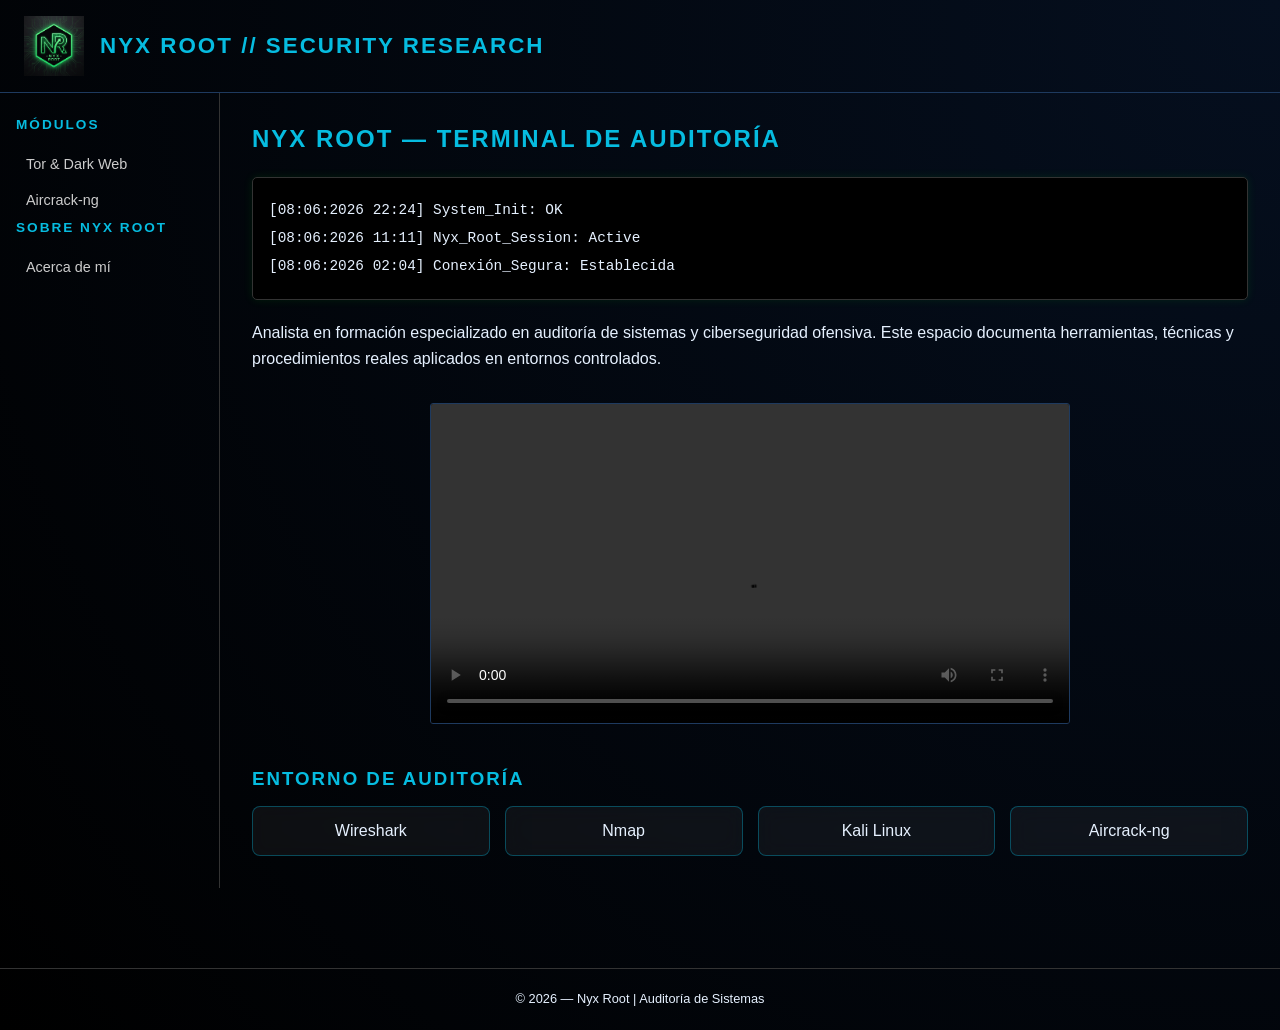
<file: index.html>
<!DOCTYPE html>
<html lang="es">
    <head>
        <meta charset="UTF-8">
        <meta name="viewport" content="width=device-width, initial-scale=1.0">
        <title>Nyx Root // Security Research</title>
        <link rel="stylesheet" href="style.css">
        <link rel="icon" href="favicon.ico" type="image/x-icon">
    </head>
    <body>

        <header>
            <div class="header-inner">
                <img src="Icono Nyx Root.png" alt="Logo Nyx Root" class="logo">
                <h1>Nyx Root // Security Research</h1>
            </div>
        </header>

        <div class="contenedor-principal">

            <nav class="sidebar">
                <h3>Módulos</h3>
                <ul>
                    <li><a href="tor-darkweb.html">Tor &amp; Dark Web</a></li>
                    <li><a href="aircrack.html">Aircrack-ng</a></li>
                </ul>
                 
                <h3>Sobre Nyx Root</h3>
                <ul>
                     <li><a href="about.html">Acerca de mí</a></li>
                </ul>
            </nav>

            <main class="contenido">
                <h2>Nyx Root — Terminal de Auditoría</h2>

                <div class="log-caja">
                    <p class="entrada-log">[08:06:2026 22:24] System_Init: OK</p>
                    <p class="entrada-log">[08:06:2026 11:11] Nyx_Root_Session: Active</p>
                    <p class="entrada-log">[08:06:2026 02:04] Conexión_Segura: Establecida</p>
                </div>

                <p>Analista en formación especializado en auditoría de sistemas y ciberseguridad ofensiva. Este espacio documenta herramientas, técnicas y procedimientos reales aplicados en entornos controlados.</p>

                <div class="video-cyber">
                    <video width="100%" controls poster="">
                        <source src="Cyber.mp4" type="video/mp4">
                        Tu navegador no soporta el formato de vídeo.
                    </video>
                </div>

                <section class="tech-stack">
                    <h3>Entorno de Auditoría</h3>
                    <div class="grid-herramientas">
                        <div class="tarjeta">Wireshark</div>
                        <div class="tarjeta">Nmap</div>
                        <div class="tarjeta">Kali Linux</div>
                        <div class="tarjeta">Aircrack-ng</div>
                    </div>
                  
                </section>

            </main>
        </div>

        <footer>
            <p>&copy; 2026 — Nyx Root | Auditoría de Sistemas</p>
        </footer>

    </body>
</html>
</file>
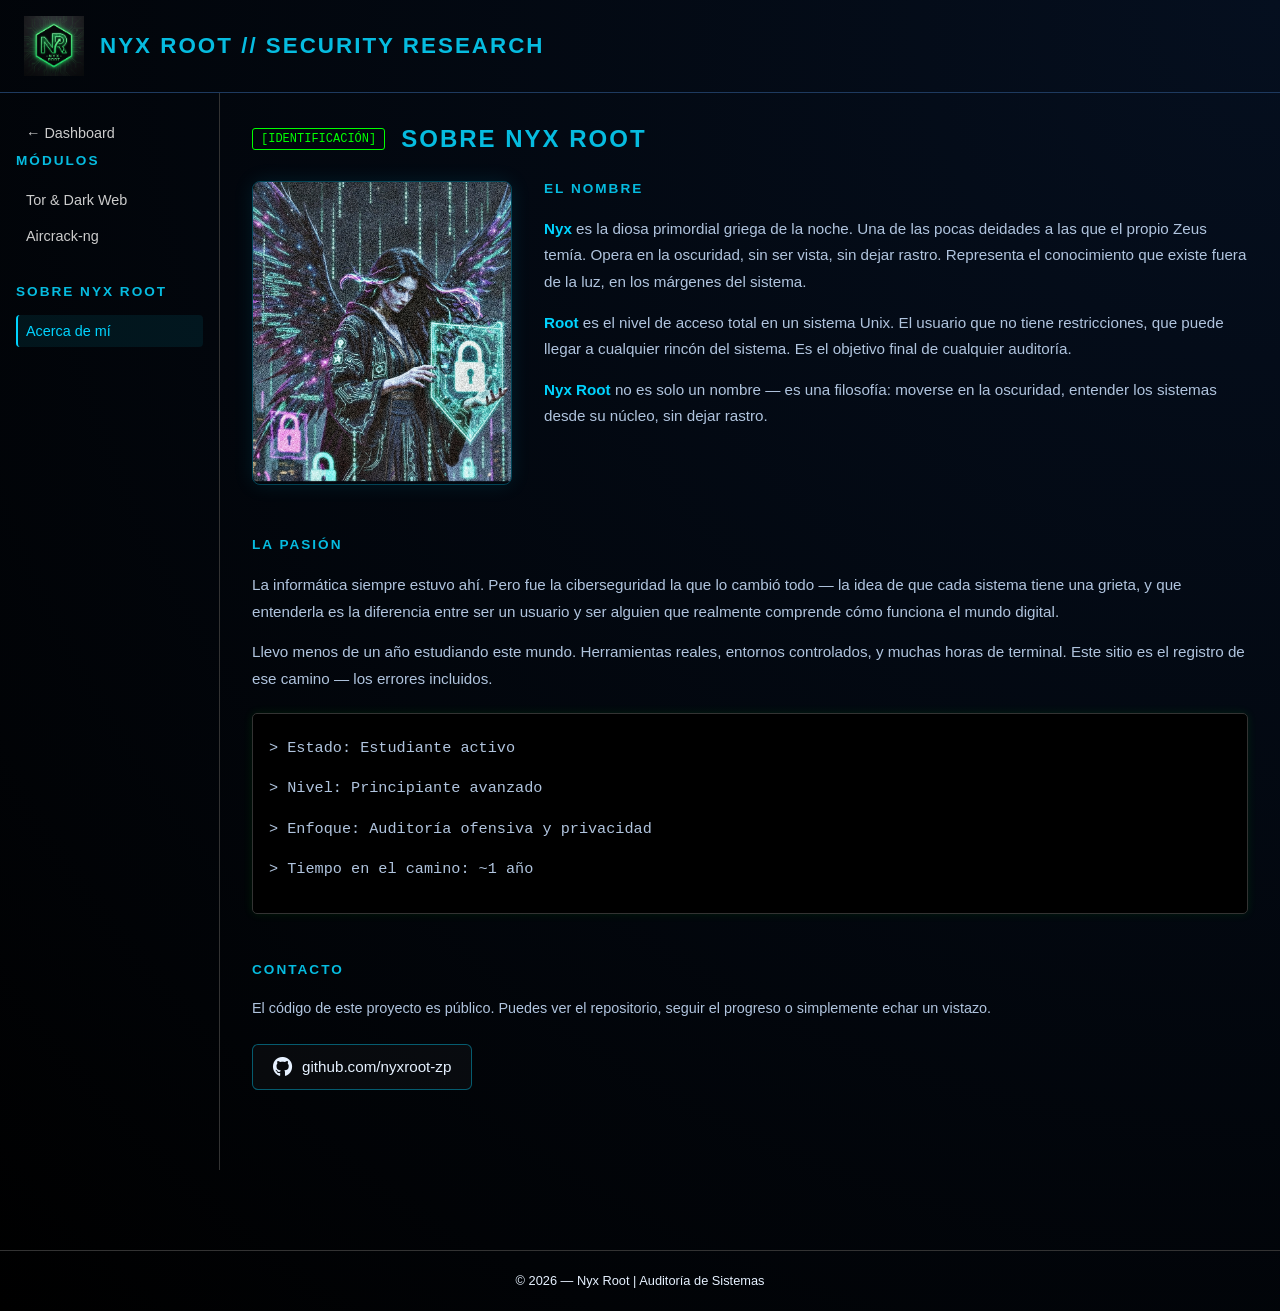
<file: about.html>
<!DOCTYPE html>
<html lang="es">
    <head>
        <meta charset="UTF-8">
        <meta name="viewport" content="width=device-width, initial-scale=1.0">
        <title>Sobre Nyx Root // Security Research</title>
        <link rel="stylesheet" href="style.css">
        <link rel="icon" href="favicon.ico" type="image/x-icon">
        <link rel="stylesheet" href="https://cdnjs.cloudflare.com/ajax/libs/font-awesome/6.5.0/css/all.min.css">
    </head>
    <body>

        <header>
            <div class="header-inner">
                <img src="Icono Nyx Root.png" alt="Logo Nyx Root" class="logo">
                <h1>Nyx Root // Security Research</h1>
            </div>
        </header>

        <div class="contenedor-principal">

            <nav class="sidebar">
                <div class="sidebar-seccion">
                    <ul>
                        <li><a href="index.html">← Dashboard</a></li>
                    </ul>
                    <h3>Módulos</h3>
                    <ul>
                        <li><a href="tor-darkweb.html">Tor &amp; Dark Web</a></li>
                        <li><a href="aircrack.html">Aircrack-ng</a></li>
                    </ul>
                </div>
                <div class="sidebar-seccion">
                    <h3>Sobre Nyx Root</h3>
                    <ul>
                        <li><a href="about.html" class="modulo-activo">Acerca de mí</a></li>
                    </ul>
                </div>
            </nav>

            <main class="contenido">

              
                <div class="modulo-header">
                    <span class="modulo-badge">[IDENTIFICACIÓN]</span>
                    <h2>Sobre Nyx Root</h2>
                </div>

                <section class="about-seccion nombre-seccion">
                    <div class="nyx-imagen">
                        <img src="goddess.jpg" alt="Nyx, diosa de la noche" class="foto-nyx">
                    </div>
                    <div class="nyx-texto">
                        <h3>El Nombre</h3>
                        <p>
                            <span class="highlight">Nyx</span> es la diosa primordial griega de la noche.
                            Una de las pocas deidades a las que el propio Zeus temía. Opera en la oscuridad,
                            sin ser vista, sin dejar rastro. Representa el conocimiento que existe fuera de la luz,
                            en los márgenes del sistema.
                        </p>
                        <p>
                            <span class="highlight">Root</span> es el nivel de acceso total en un sistema Unix.
                            El usuario que no tiene restricciones, que puede llegar a cualquier rincón del sistema.
                            Es el objetivo final de cualquier auditoría.
                        </p>
                        <p>
                            <span class="highlight">Nyx Root</span> no es solo un nombre — es una filosofía:
                            moverse en la oscuridad, entender los sistemas desde su núcleo,
                            sin dejar rastro.
                        </p>
                    </div>
                </section>

                <section class="about-seccion">
                    <h3>La Pasión</h3>
                    <div class="pasion-bloque">
                        <p>
                            La informática siempre estuvo ahí. Pero fue la ciberseguridad la que lo cambió todo —
                            la idea de que cada sistema tiene una grieta, y que entenderla es la diferencia entre
                            ser un usuario y ser alguien que realmente comprende cómo funciona el mundo digital.
                        </p>
                        <p>
                            Llevo menos de un año estudiando este mundo.
                            Herramientas reales, entornos controlados, y muchas horas de terminal.
                            Este sitio es el registro de ese camino — los errores incluidos.
                        </p>
                        <div class="log-caja" style="margin-top: 20px;">
                            <p class="entrada-log">> Estado: Estudiante activo</p>
                            <p class="entrada-log">> Nivel: Principiante avanzado</p>
                            <p class="entrada-log">> Enfoque: Auditoría ofensiva y privacidad</p>
                            <p class="entrada-log">> Tiempo en el camino: ~1 año</p>
                        </div>
                    </div>
                </section>

                <section class="about-seccion contacto-seccion">
                    <h3>Contacto</h3>
                    <p>El código de este proyecto es público. Puedes ver el repositorio, seguir el progreso o simplemente echar un vistazo.</p>
                    <a href="https://github.com/nyxroot-zp" target="_blank" class="github-btn">
                        <i class="fa-brands fa-github"></i>
                        github.com/nyxroot-zp
                    </a>
                </section>

            </main>
        </div>

        <footer>
            <p>&copy; 2026 — Nyx Root | Auditoría de Sistemas</p>
        </footer>

    </body>
</html>
</file>
<file: style.css>
/* ============================================
   NYX ROOT — Estilos globales
   ============================================ */
 
/* --- Reset y base --- */
*, *::before, *::after {
    box-sizing: border-box;
    margin: 0;
    padding: 0;
}
 
body {
    background: radial-gradient(circle at top right, #050f1f, #000);
    min-height: 100vh;
    color: #e6f1ff;
    font-family: 'Segoe UI', sans-serif;
}
 
/* --- Header --- */
header {
    border-bottom: 1px solid #1e3a5f;
    padding: 16px 24px;
}
 
.header-inner {
    display: flex;
    align-items: center;
    gap: 16px;
}
 
.logo {
    width: 60px;
    height: auto;
    vertical-align: middle;
}
 
h1 {
    color: #06bce0;
    font-size: 1.4em;
    text-transform: uppercase;
    letter-spacing: 2px;
    white-space: nowrap;
}
 
h2, h3 {
    color: #06bce0;
    text-transform: uppercase;
    letter-spacing: 2px;
}
 
/* --- Layout principal --- */
.contenedor-principal {
    display: flex;
    min-height: calc(100vh - 130px);
}
 
/* --- Sidebar --- */
.sidebar {
    width: 220px;
    flex-shrink: 0;
    border-right: 1px solid #333;
    padding: 24px 16px;
}
 
.sidebar-seccion {
    margin-bottom: 32px;
}
 
.sidebar h3 {
    margin-bottom: 16px;
    font-size: 0.85em;
    color: #06bce0;
}
 
.sidebar ul {
    list-style: none;
}
 
.sidebar ul li {
    margin-bottom: 4px;
}
 
.sidebar ul li a {
    display: block;
    color: #cccccc;
    text-decoration: none;
    padding: 8px 10px;
    border-radius: 4px;
    font-size: 0.9em;
    transition: background 0.2s ease, color 0.2s ease;
}
 
.sidebar ul li a:hover {
    color: #00d4ff;
    background: rgba(0, 212, 255, 0.08);
}
 
.sidebar ul li a.modulo-activo {
    color: #00d4ff;
    background: rgba(0, 212, 255, 0.08);
    border-left: 2px solid #00d4ff;
    padding-left: 8px;
}
 
/* --- Contenido principal --- */
.contenido {
    flex: 1;
    padding: 32px;
}
 
.contenido h2 {
    margin-bottom: 24px;
}
 
/* --- Terminal de logs --- */
.log-caja {
    background: #000;
    overflow-x: auto;
    color: #00ff00;
    font-family: 'Courier New', monospace;
    padding: 16px;
    border: 1px solid #333;
    border-radius: 5px;
    margin: 20px 0;
    box-shadow: 0 0 10px rgba(0, 255, 0, 0.1);
    transition: border-color 0.3s ease, box-shadow 0.3s ease;
}
 
.log-caja:hover {
    border-color: #00d4ff;
    box-shadow: 0 0 15px rgba(0, 212, 255, 0.3);
}
 
.entrada-log {
    margin: 5px 0;
    font-size: 0.9em;
}
 
/* --- Párrafos --- */
p {
    color: #e6f1ff;
    line-height: 1.6;
}
 
/* --- Vídeo de presentación --- */
.video-cyber {
    margin: 32px auto;
    max-width: 640px;
}
 
.video-cyber video {
    width: 100%;
    border: 1px solid #1e3a5f;
    border-radius: 3px;
}
 
/* --- Cuadros --- */
.tech-stack {
    margin-top: 40px;
}
 
.tech-stack h3 {
    margin-bottom: 16px;
}
 
.grid-herramientas {
    display: grid;
    grid-template-columns: repeat(2, 1fr);
    gap: 15px;
    margin-top: 15px;
}
 
.tarjeta {
    background: rgba(255, 255, 255, 0.05);
    backdrop-filter: blur(10px);
    border: 1px solid rgba(0, 212, 255, 0.3);
    padding: 15px;
    text-align: center;
    border-radius: 8px;
    color: #e6f1ff;
    transition: background 0.3s ease, border-color 0.3s ease;
}
 
.tarjeta:hover {
    background: rgba(0, 212, 255, 0.1);
    border-color: #00d4ff;
}
 
/* --- Estado sistema --- */
.estado-sistema {
    display: flex;
    gap: 20px;
    margin-top: 16px;
    font-family: 'Courier New', monospace;
    font-size: 0.78em;
    color: #556;
}
 
/* --- Footer --- */
footer {
    text-align: center;
    margin-top: 80px;
    color: #555;
    font-size: 0.8em;
    border-top: 1px solid #333;
    padding: 20px;
}
 
/* Header para todo el sitio */
.modulo-header {
    display: flex;
    align-items: center;
    gap: 16px;
    margin-bottom: 28px;
}
 
.modulo-badge {
    font-family: 'Courier New', monospace;
    font-size: 0.75em;
    color: #00ff00;
    border: 1px solid #00ff00;
    padding: 3px 8px;
    border-radius: 3px;
    white-space: nowrap;
}
 
.modulo-header h2 {
    margin-bottom: 0;
}
 
/* Tor y Dark Web */
.info-bloque {
    display: grid;
    grid-template-columns: 1fr 1fr;
    gap: 24px;
    margin-bottom: 40px;
}
 
.info-columna {
    background: rgba(255, 255, 255, 0.03);
    border: 1px solid #1e3a5f;
    border-radius: 6px;
    padding: 20px;
}
 
.info-columna h3 {
    font-size: 0.85em;
    margin-bottom: 12px;
}
 
.info-columna p {
    font-size: 0.92em;
    color: #b0c4de;
    line-height: 1.7;
}
 
.video-modulo {
    margin-bottom: 48px;
}
 
.video-modulo h3 {
    font-size: 0.85em;
    margin-bottom: 16px;
}
 
.grabaciones h3 {
    font-size: 0.85em;
    margin-bottom: 8px;
}
 
.grabaciones-desc {
    font-size: 0.85em;
    color: #556;
    margin-bottom: 24px;
}
 
.video-lista {
    display: grid;
    grid-template-columns: repeat(2, 1fr);
    gap: 24px;
    max-width: 700px;
}
 
.video-parte {
    border: 1px solid rgba(0, 212, 255, 0.2);
    border-radius: 8px;
    overflow: hidden;
    transition: border-color 0.3s ease;
}
 
.video-parte:hover {
    border-color: #00d4ff;
}
 
.parte-header {
    display: flex;
    align-items: center;
    gap: 12px;
    padding: 12px 16px;
    background: rgba(0, 212, 255, 0.05);
    border-bottom: 1px solid rgba(0, 212, 255, 0.15);
}
 
.parte-num {
    font-family: 'Courier New', monospace;
    font-size: 0.8em;
    color: #00d4ff;
    white-space: nowrap;
}
 
.parte-titulo {
    font-size: 0.9em;
    color: #e6f1ff;
}
 
/* Sobre mi */
.about-seccion {
    margin-bottom: 48px;
}
 
.about-seccion h3 {
    font-size: 0.85em;
    margin-bottom: 20px;
}
 
.nombre-seccion {
    display: grid;
    grid-template-columns: 260px 1fr;
    gap: 32px;
    align-items: start;
}
 
.foto-nyx {
    width: 100%;
    border-radius: 8px;
    border: 1px solid rgba(0, 212, 255, 0.3);
    box-shadow: 0 0 20px rgba(0, 212, 255, 0.1);
}
 
.nyx-texto p {
    margin-bottom: 14px;
    font-size: 0.95em;
    color: #b0c4de;
    line-height: 1.75;
}
 
.highlight {
    color: #00d4ff;
    font-weight: bold;
}
 
.pasion-bloque p {
    margin-bottom: 14px;
    font-size: 0.95em;
    color: #b0c4de;
    line-height: 1.75;
}
 
.github-btn {
    display: inline-flex;
    align-items: center;
    gap: 10px;
    margin-top: 16px;
    padding: 12px 20px;
    border: 1px solid rgba(0, 212, 255, 0.4);
    border-radius: 6px;
    color: #e6f1ff;
    text-decoration: none;
    font-size: 0.95em;
    background: rgba(255, 255, 255, 0.03);
    transition: background 0.3s ease, border-color 0.3s ease;
}
 
.github-btn i {
    font-size: 1.3em;
}
 
.github-btn:hover {
    background: rgba(0, 212, 255, 0.08);
    border-color: #00d4ff;
    color: #00d4ff;
}
 
.contacto-seccion p {
    font-size: 0.9em;
    color: #b0c4de;
    margin-bottom: 8px;
}
 
/* fotos */
@media (max-width: 768px) {
    .contenedor-principal {
        flex-direction: column;
    }
 
    .sidebar {
        width: 100%;
        border-right: none;
        border-bottom: 1px solid #333;
        margin-bottom: 20px;
    }
 
    h1, h2 {
        font-size: 1em;
        white-space: normal;
    }
 
    .grid-herramientas {
        grid-template-columns: repeat(2, 1fr);
    }
 
    .info-bloque {
        grid-template-columns: 1fr;
    }
 
    .video-lista {
        grid-template-columns: 1fr;
    }
 
    .modulo-header {
        flex-direction: column;
        align-items: flex-start;
        gap: 8px;
    }
 
    .nombre-seccion {
        grid-template-columns: 1fr;
    }
 
    .foto-nyx {
        max-width: 100%;
        width: 100%;
        margin: 0 0 16px 0;
    }
}
 
@media (min-width: 769px) {
    .grid-herramientas {
        grid-template-columns: repeat(4, 1fr);
    }
}
</file>
